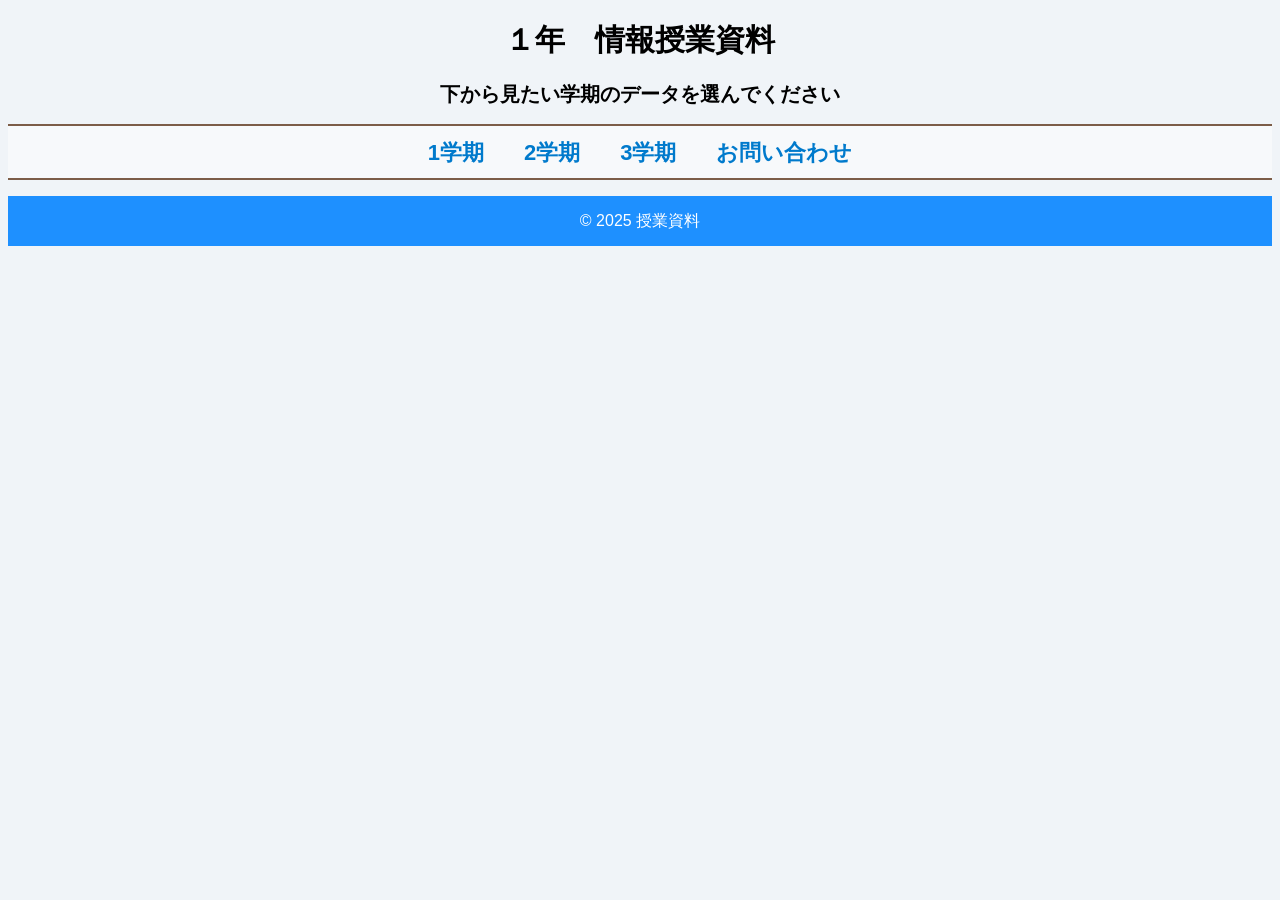
<file: index.html>
<!DOCTYPE html>
<html lang="ja">
<head>
    <meta charset="UTF-8">
    <meta name="viewport" content="width=device-width, initial-scale=1.0">
    <title>1年情報　授業資料一覧</title>
    <link rel="stylesheet" href="style.css">






</head>
<body>


<header>
<h1 class="header">１年　情報授業資料</h1>
<h1 class="test">下から見たい学期のデータを選んでください</h1>

<nav>
<ul>
<li><a href="1学期/1学期.html">1学期</a></li>
<li><a href="2学期/2学期.html">2学期</a></li>
<li><a href="3学期/3学期.html">3学期</a></li>


<li><a href="お問い合わせ/お問い合わせ.html">お問い合わせ</a></li>


</ul>
</nav>
</header>






<div class="footer">
    <p>&copy; 2025 授業資料</p>
   </div>

</body>




</html>
</file>
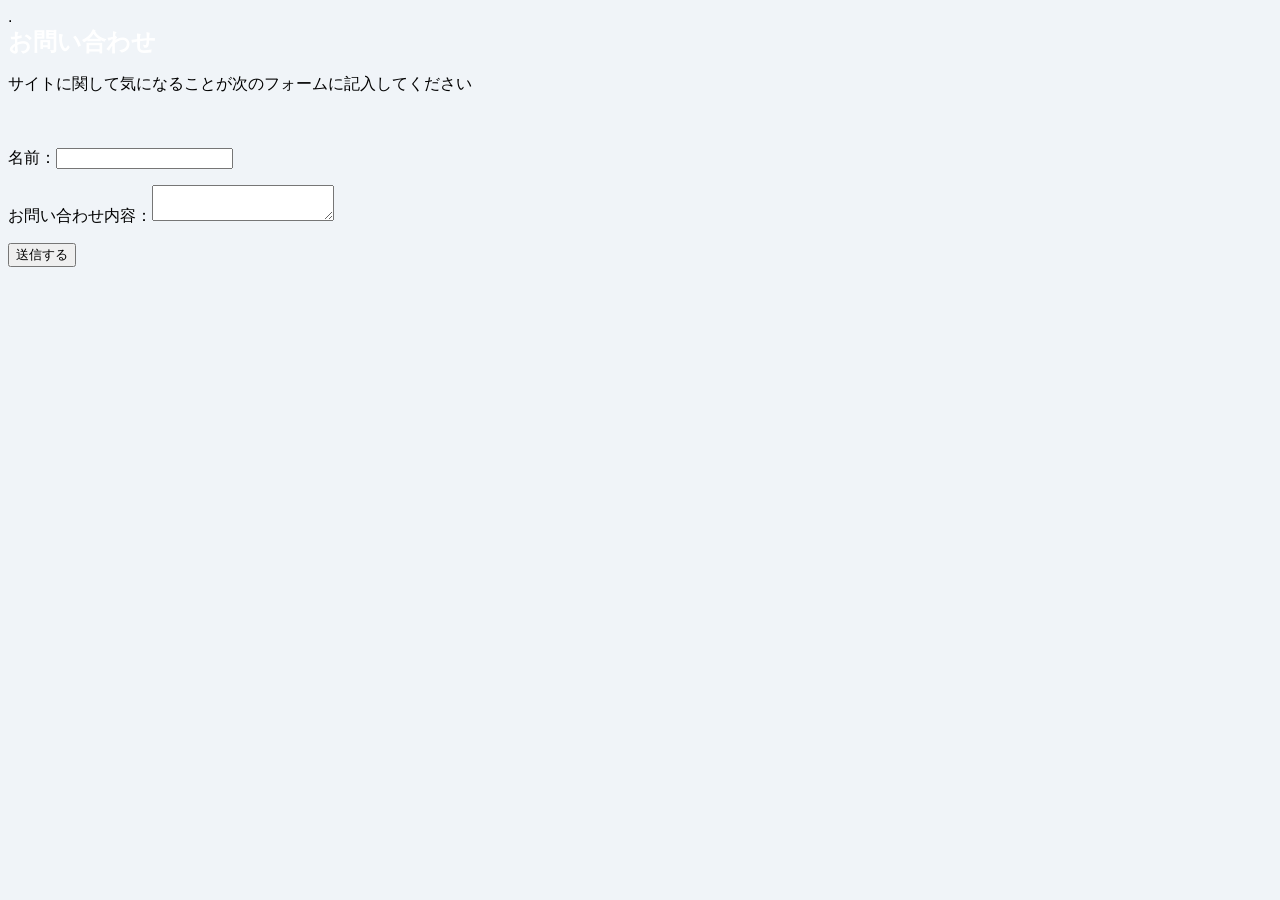
<file: お問い合わせ.html>
.<!DOCTYPE html>
<html lang="ja">
<head>
    <meta charset="UTF-8">
    <meta name="viewport" content="width=device-width, initial-scale=1.0">
    <title>お問い合わせ</title>
    <link rel="stylesheet" href="style.css">
</head>
<body>
    <div class="content">
        <h1>お問い合わせ</h1>
   
	<p>サイトに関して気になることが次のフォームに記入してください</p>

        <form action="https://script.google.com/macros/s/AKfycbzzaN_Zqdz93iNmjBJOF94_K8_sNNuvyKlb1IOmV9Nq3t9BgRBoZKcTfnn8cmoU3JVH/exec" method="POST">
　
	<p>名前：<input type="text" name="username" required></p>

  
  

	<p>お問い合わせ内容：<textarea name="message" required></textarea></p>

 



 <button>送信する</button>

 </form>
 </div>






</body>
</file>
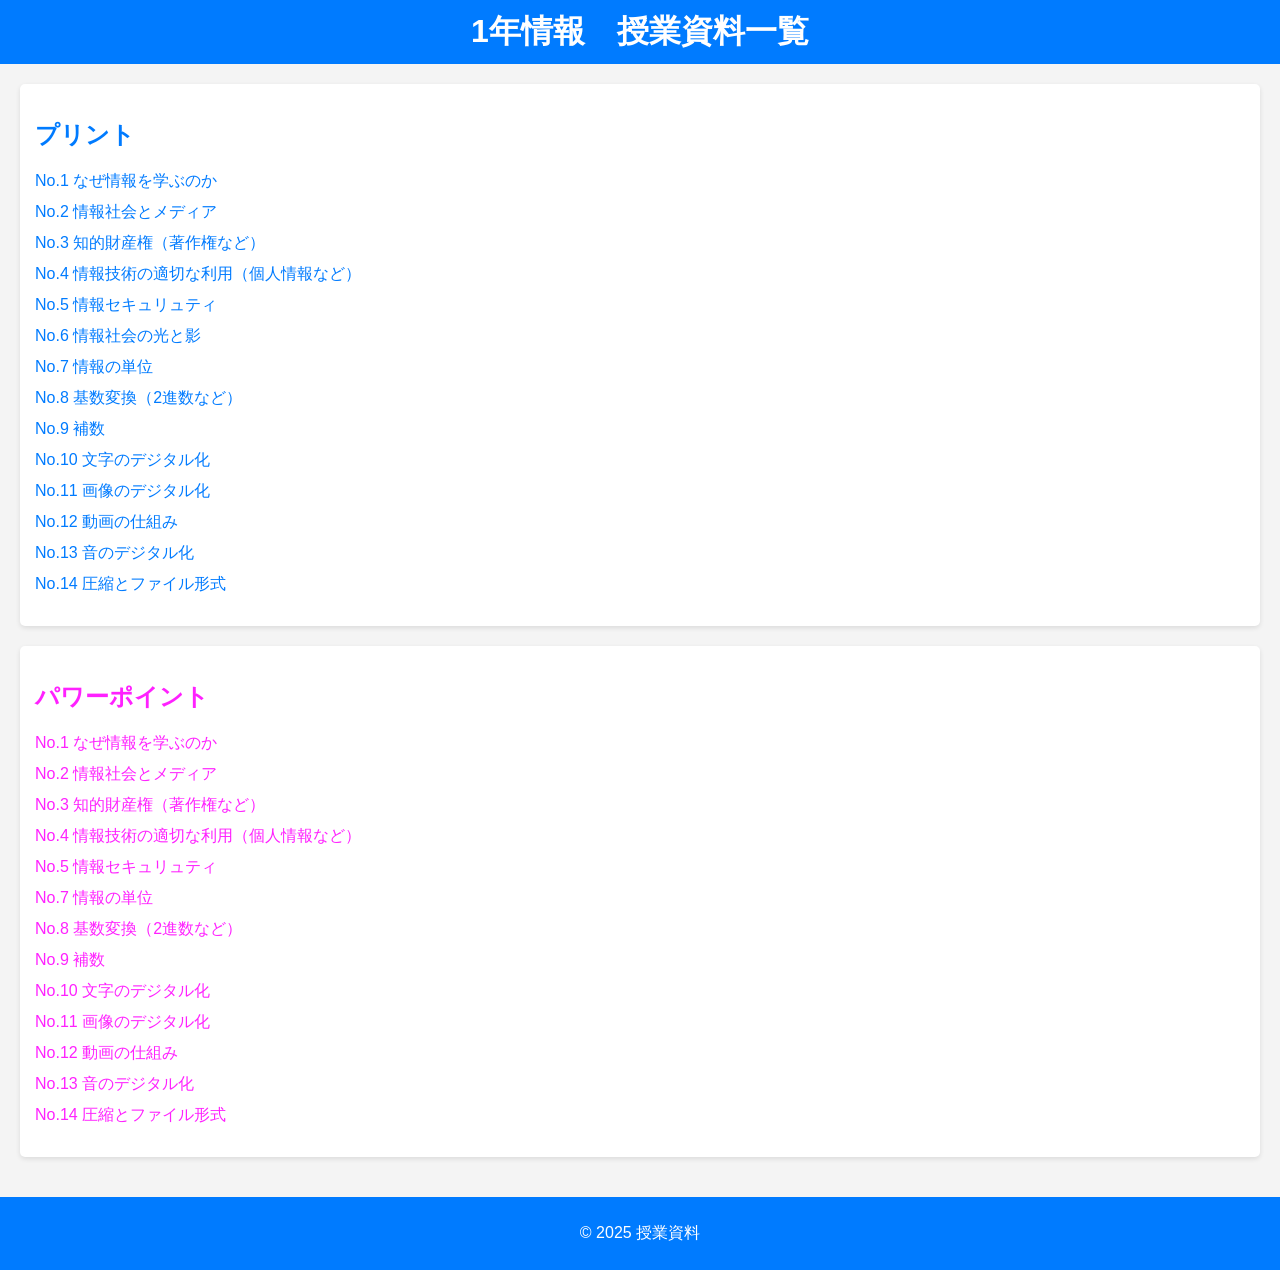
<file: 1学期/1学期.html>
<!DOCTYPE html>
<html lang="ja">
<head>
    <meta charset="UTF-8">
    <meta name="viewport" content="width=device-width, initial-scale=1.0">
    <title>1年情報　授業資料一覧</title>
    <link rel="stylesheet" href="style.css">
</head>
<body>
    <header>
        <h1>1年情報　授業資料一覧</h1>
    </header>
    <main>
        <section>
            <h2>プリント</h2>
            <ul>
	      
                <li><a href="No.1.pdf" target="_blank">No.1 なぜ情報を学ぶのか</a></li>
                <li><a href="No.2.pdf" target="_blank">No.2 情報社会とメディア</a></li>
                <li><a href="No.3.pdf" target="_blank">No.3 知的財産権（著作権など）</a></li>
 		<li><a href="No.4.pdf" target="_blank">No.4 情報技術の適切な利用（個人情報など）</a></li>
		<li><a href="No.5.pdf" target="_blank">No.5 情報セキュリュティ</a></li>

                <li><a href="No.6.pdf" target="_blank">No.6 情報社会の光と影</a></li>
                <li><a href="No.7.pdf" target="_blank">No.7 情報の単位</a></li>
	        <li><a href="No.8.pdf" target="_blank">No.8 基数変換（2進数など）</a></li>
 		<li><a href="No.9.pdf" target="_blank">No.9 補数</a></li>
		<li><a href="No.10.pdf" target="_blank">No.10 文字のデジタル化</a></li>
		<li><a href="No.11.pdf" target="_blank">No.11 画像のデジタル化</a></li>
		<li><a href="No.12.pdf" target="_blank">No.12 動画の仕組み</a></li>
		<li><a href="No.13.pdf" target="_blank">No.13 音のデジタル化</a></li>
		<li><a href="No.14.pdf" target="_blank">No.14 圧縮とファイル形式</a></li>

		


                

            </ul>

        </section>
        <section>
            <h2 id="a">パワーポイント</h2>
            <ul id>
                <li><a id="a" href="ppt1.pdf"target="_blank">No.1 なぜ情報を学ぶのか</a></li>
                <li><a id="a"href="ppt2.pdf" target="_blank">No.2 情報社会とメディア</a></li>
                <li><a id="a"href="ppt3.pdf" target="_blank">No.3 知的財産権（著作権など）</a></li>
		<lai><a id="a"href="ppt4.pdf" target="_blank">No.4 情報技術の適切な利用（個人情報など）</a></li>
		<li><a id="a"href="ppt5.pdf" target="_blank">No.5 情報セキュリュティ</a></li>
                <li><a id="a"href="ppt7.pdf" target="_blank">No.7 情報の単位</a></li>
		<li><a id="a"href="ppt8.pdf" target="_blank">No.8 基数変換（2進数など）</a></li>
		<li><a id="a"href="ppt9.pdf" target="_blank">No.9 補数</a></li>
		<li><a id="a"href="ppt10.pdf" target="_blank">No.10 文字のデジタル化</a></li>
		<li><a id="a"href="ppt11.pdf" target="_blank">No.11 画像のデジタル化</a></li>
		<li><a id="a"href="ppt12.pdf" target="_blank">No.12 動画の仕組み</a></li>
		<li><a id="a"href="ppt13.pdf" target="_blank">No.13 音のデジタル化</a></li>
		<li><a id="a"href="ppt14.pdf" target="_blank">No.14 圧縮とファイル形式</a></li>


		
              
            </ul>
        </section>
    </main>
    <footer>
        <p>&copy; 2025 授業資料</p>
    </footer>
</body>
</file>
<file: style.css>
body {
    font-family: Arial, sans-serif;
   
    background-color: #f0f4f8;
}

.header{
     color: black;

    font-size: 30px;
    margin: 10px;
padding:10px;
      text-align: center;

   

}

.test{
     color: black;

    font-size: 20px;
    margin: 0;
   text-align: center;

   

}


header nav ul{
    display:flex;
    justify-content:center;
    border-top:2px solid #7c5d48;
     border-bottom:2px solid #7c5d48;
    background-color:rgba(255,255,255,0.42);
    padding:12px  0px 10px;
    
   

}

header nav ul li{
      margin:0 20px;
     font-size:22px;
     font-weight:bold;
     color:#7c5d48;


}


header nav ul li a{
      font-size:22px;

}
h1 {
    color: white;
    font-size: 24px;
    margin: 0;
}



.main {
    background-color: #ffffff;
    padding: 20px;
    height: auto;
}

.main2 {
    background-color: #e3fcef;
    padding: 20px;
    height: auto;
}

h2 {
    color: #2c3e50;
    font-family: "Arial Black", Gadget, sans-serif;
}

ul {
    list-style-type: none;
    padding: 0;
}

li {
    margin: 10px 0;
}

a {
    text-decoration: none;
    color: #007acc;
    font-size: 16px;
    font-family: "Arial Black", Gadget, sans-serif;
}

a:hover {
    text-decoration: underline;
    color: #005999;
}

.footer {
    background-color: #1e90ff;
    height: 50px;
    color: white;
    text-align: center;
    line-height: 50px;
}
</file>
<file: 1学期/style.css>
body {
    font-family: Arial, sans-serif;
    margin: 0;
    padding: 0;
    background-color: #f4f4f4;
}

header {
    background: #007bff;
    color: white;
    padding: 10px 0;
    text-align: center;
}

h1 {
    margin: 0;
}

main {
    padding: 20px;
}

section {
    margin-bottom: 20px;
    background: white;
    padding: 15px;
    border-radius: 5px;
    box-shadow: 0 2px 5px rgba(0,0,0,0.1);
}

h2 {
    color: #007bff;
}

ul {
    list-style-type: none;
    padding: 0;
}

li {
    margin: 10px 0;
}

a {
    text-decoration: none;
    color: #007bff;
}

#a{color:rgba(255, 0, 255, 0.87);}


a:hover {
    text-decoration: underline;
}

footer {
    text-align: center;
    padding: 10px 0;
    background: #007bff;
    color: white;
    position: relative;
    bottom: 0;
    width: 100%;
}
</file>
